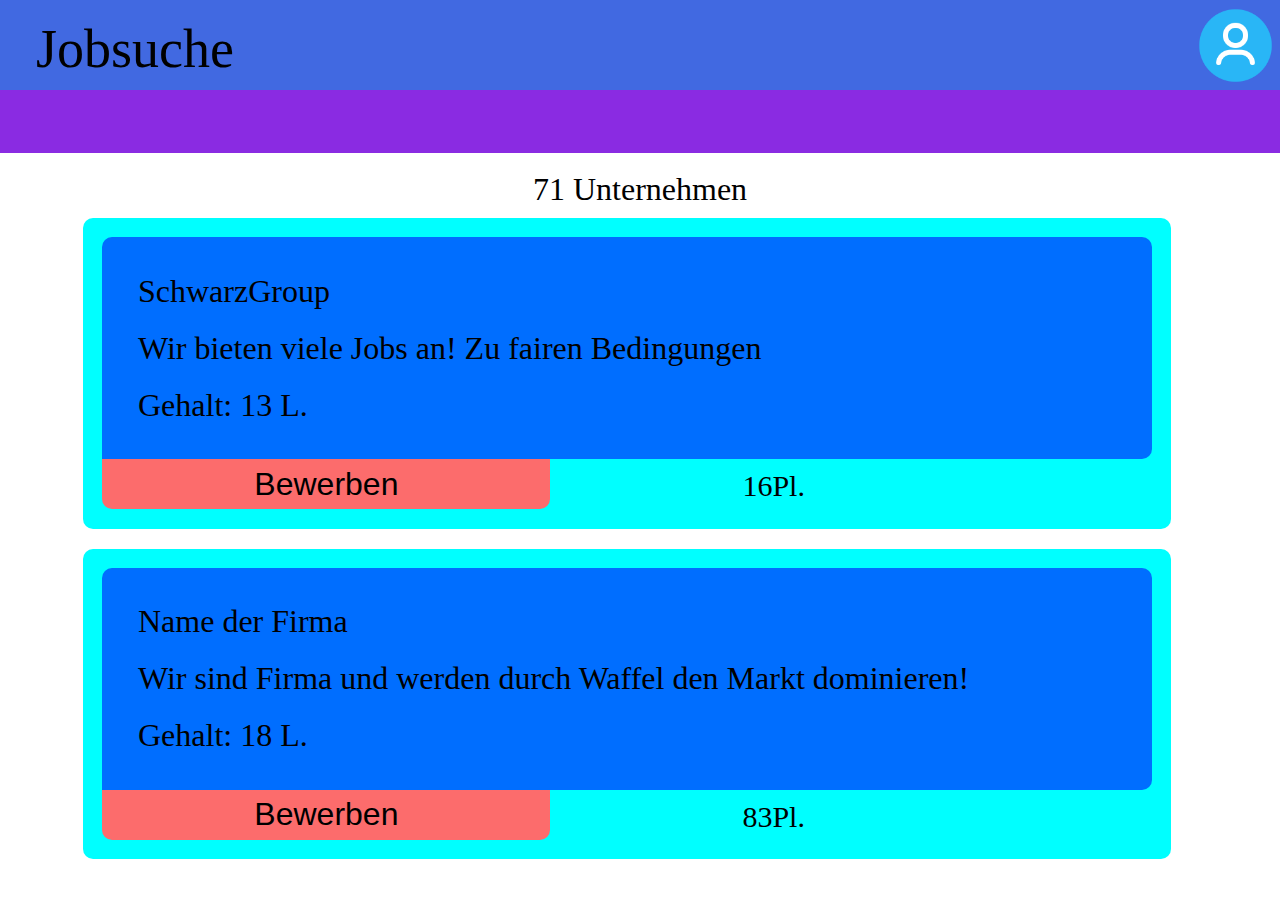
<file: index.html>
<!DOCTYPE html>
<html lang="en">
<head>
    <meta charset="UTF-8">
    <meta name="viewport" content="width=device-width, initial-scale=1.0">
    <meta name="viewport" content="width=device-width, initial-scale=1.0, maximum-scale=1.0, user-scalable=no">

    <link rel="stylesheet" href="css/zstyles.css">
    <title>Document</title>
</head>
<body onload="updateCSS();buildWebsite()">

    <div id="fixedbar">
        <div id="headline">Jobsuche</div>
        <div id="account-element">
            <a href="kontoA.html"><img src="img/KontoIcon.png" alt="Konto Icon"></a>
        </div>
        <div id="searchbar">
        </div>
    </div>
    <div id="fixed-padding-expander"></div>


    <div id="result-count"><p>71</p><p> Unternehmen</p></div>

    <div id="all-info-container">

        <div class="company-info-container">
            <div class="company-info-box">
                <div class="company-name"><p>SchwarzGroup</p></div>
                <div class="company-description"><p>Wir bieten viele Jobs an! Zu fairen Bedingungen</p></div>
                <div class="hourlyrate"><p>Gehalt: </p>  <p>13</p>  <p>L.</p></div>
            </div>
            <div class="company-bottom-bar">
                <button class="company-more-button">
                    Bewerben
                </button>
                <div class="free-places">
                    <p>16</p><p>Pl.</p>
            </div>
        </div>
        </div>
    </div>

    <script src="js/website-builder.js"></script>
    <script src="js/css-setup.js"></script>

</body>
</html>
</file>
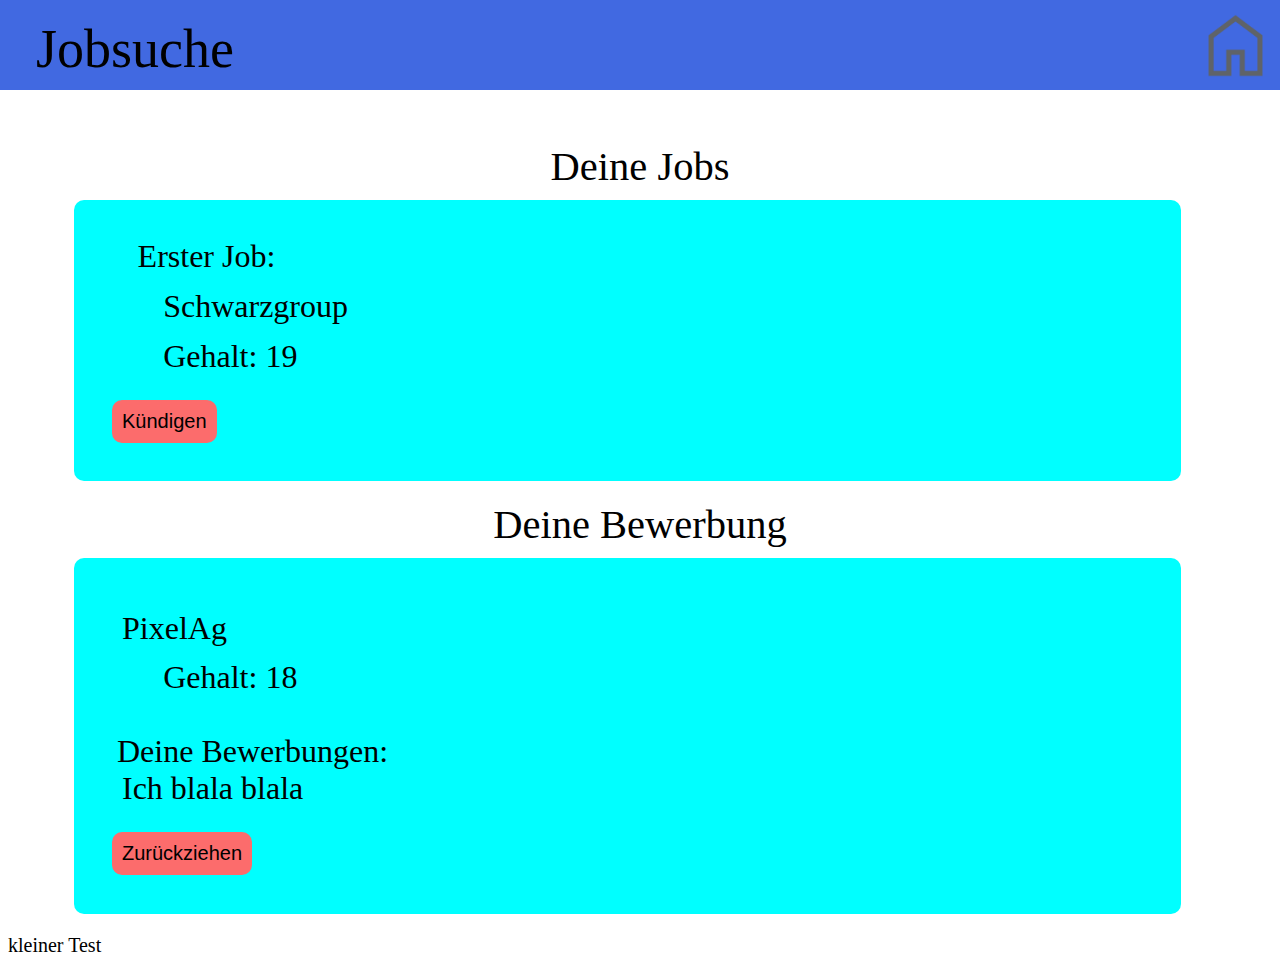
<file: kontoA.html>
<!DOCTYPE html>
<html lang="en">
<head>
    <meta charset="UTF-8">
    <meta name="viewport" content="width=device-width, initial-scale=1.0">
    <meta name="viewport" content="width=device-width, initial-scale=1.0, maximum-scale=1.0, user-scalable=no">

    <link rel="stylesheet" href="css/zstyles.css">
    <title>Document</title>
</head>
<body onload="updateCSS(); buildKontoA();">

    <div id="fixedbar">
        <div id="headline">Jobsuche</div>
        <div id="account-element">
            <a href="index.html"><img src="img/HomeIcon.png" alt="HomeIcon"></a>
        </div>
    </div>
    <div id="fixed-padding-expander"></div>



    <div id="all-info-container">
        <p id="jobHeadline" style="padding-bottom: 10px; font-size: 4.5vh;">Deine Jobs</p>
        <div class="job-info-container" id="ContoinerOne">
            <div class="Jobcounter" id="Jobcounter">Erster Job:</div>
                <div class="job-details" id="first-job-name">kein Job</div>
                <div class="job-details"><p>Gehalt: </p><p id="first-job-hourly-rate">kein Job</p></div>
                <button class="kündigung-button" >Kündigen</button>
        </div>

        <p id="bewerbungHeadline" style="padding-bottom: 10px;  font-size: 4.5vh;">Deine Bewerbung</p>
        <div class="job-info-container"  id="ContainerTwo">
                <div class="job-details" id="first-bewerbung-name" style="padding-left: 10px;">keine Bewerbung</div>
                <div class="job-details"><p>Gehalt: </p><p id="first-bewerbung-hourly-rate">kein Job</p></div>
                <br>
                <p style="padding-left: 5px; display:block;">Deine Bewerbungen:</p>
                <div id="bewerbung-details" style="padding-left: 10px;"><p>Du hast dich noch nicht beworben</p></div>
                <div ><button class="kündigung-button" style="width: auto;" onclick="bewerbungZurueckziehen">Zurückziehen</button></div>
        </div>
    </div>
<p>kleiner Test</p>
    <script src="js/css-setup.js"></script>
    <script src="js/KontoA-setup.js"></script>

</body>
</html>
</file>
<file: css/zstyles.css>
body{
    font-size: 20px;
}
#fixedbar{
    position: fixed;
    top: 0px;
    left: 0px;
    width: 100vw;
    height: 10vh;
    background-color: royalblue;
    z-index: 1000;
}
#headline{
    position: absolute;
    padding: 2vh;
    font-size: 6vh;
    left: 2vh;
}
#account-element{
    position: relative;
    height: 100%;
    /*width hat die gleiche pixel-länge wie height -> Quadratisch*/
    /*background-color: aqua;*/
    z-index: 1000;
}
#account-element img{
    width: 90%;
    height: 90%;
    padding: 5%;
}

#searchbar{
    position: fixed;
    width: 100%;
    background-color: blueviolet;
    height: 7%;
    z-index: 1000;
}

#fixed-padding-expander{
    position: relative;
    width: 100%;
    height: 15vh;
    margin: 0px;
    padding: 0px;
    left: 0px;
    top: 0px;
}

#all-info-container{
    width: 80vw;
    margin: 0 auto; /* Zentriert das Parent-Element */
    display: flex;
    flex-direction: column;
    align-items: center; /* Zentriert alle Child-Elemente horizontal */
}

.company-info-container{

    position: relative;
    left: -1vw;
    width: 80vw;
    margin-bottom: 20px;
    background-color: aqua;
    padding: 1.5vw 3.5vw 1.5vw 1.5vw;
    border-radius: 10px;
}

.company-info-box{
    width: 80vw;
    background-color: rgb(0, 110, 255);
    padding: 2vw 0px 2vw 2vw;
    border-radius: 10px 10px 10px 0px;
}

.company-name{
    margin:auto;
    padding: 10px;
}
.company-description{
    margin:auto;
    padding: 10px;
    position: relative;
    left: 0vw;
}
.hourlyrate{
    margin:auto;
    padding: 10px;
    position: relative;
    left: 0vw;
}

.company-more-button{
    width: 35vw;
    height: 50px;
    background-color: rgb(252, 108, 108);
    border-radius: 0px 0px 10px 10px;
    position: relative;
    top: 0px;
    border: 0;
    transition: background-color 0.5s ease; /* Übergang der Hintergrundfarbe */
    font-size: 20px;
}
.company-more-button:hover{
    background-color: rgb(252, 226, 108);
}
#result-count{
    text-align: center;
    margin-bottom: 10px;
}

p {
    display: inline;
    margin: 0; /* Entfernt Standard-Margen */
}
  
.free-places{ 
    font-size: 30px;
    position: relative;
    padding: 10px;
    padding-left: 15vw;
    padding-bottom: 0px;
}
.company-bottom-bar{
    display: flex;
}

/* Ab einer Bildschirmbreite von 768px (für PCs und größere Geräte) */
@media (min-width: 768px) {
    div {
        font-size: 32px; /* Schriftgröße in divs wird auf dem PC verdoppelt */
    }
    .company-more-button{
        font-size: 32px; /* Schriftgröße in divs wird auf dem PC verdoppelt */
    }
}

.job-details{
    padding-left: 4vw;;
    padding-top: 1vw;
}

.Jobcounter{
    padding-left: 2vw;
    display: inline;
}

.Jobcounter p{
    display: inline;
}

.job-info-container{

    position: relative;
    left: -1vw;
    width: 80vw;
    margin-bottom: 20px;
    background-color: aqua;
    padding: 3vw 3.5vw 3vw 3vw;
    border-radius: 10px;
}

.kündigung-button{
    background-color: rgb(252, 108, 108);
    width: 104.5px;
    border-radius: 10px;
    border: 0;
    font-size: 20px;
    padding: 10px;
    position: relative;
    margin-top: 25px;
}
</file>
